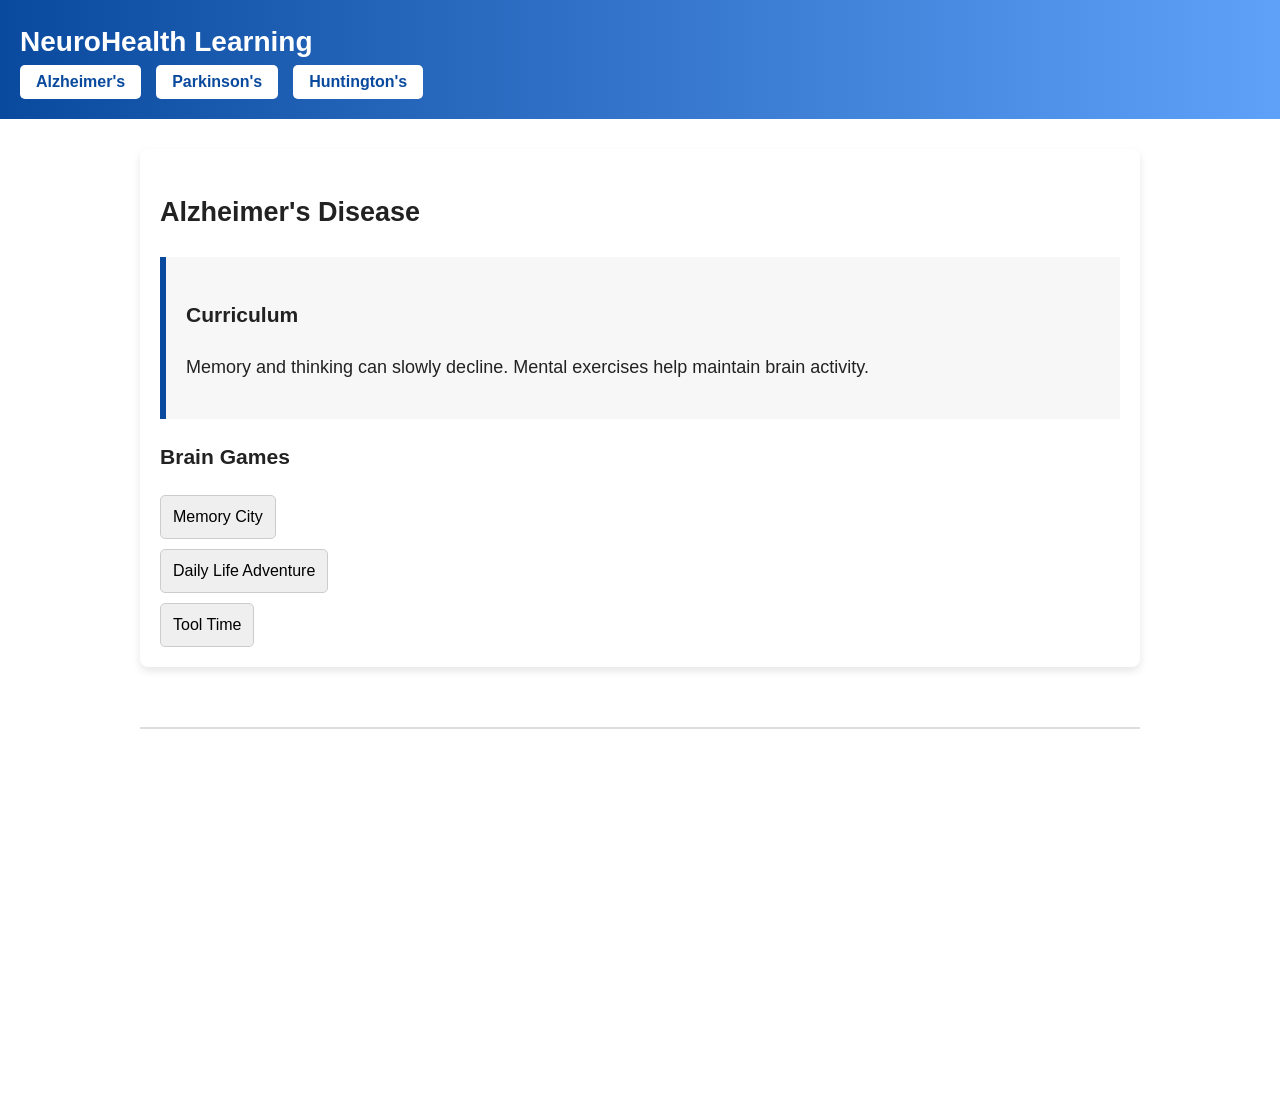
<file: index.html>
<!DOCTYPE html>
<html lang="en">
<head>
<meta charset="UTF-8">
<meta name="viewport" content="width=device-width, initial-scale=1.0">
<title>NeuroHealth Learning</title>
<link rel="stylesheet" href="styles.css">
</head>
<body>

<header>
<h1>NeuroHealth Learning</h1>
<nav>
<button onclick="showSection('alz')">Alzheimer's</button>
<button onclick="showSection('park')">Parkinson's</button>
<button onclick="showSection('hunt')">Huntington's</button>
</nav>
</header>

<main>
<section id="alz" class="disease">
<h2>Alzheimer's Disease</h2>
<div class="curriculum">
<h3>Curriculum</h3>
<p>Memory and thinking can slowly decline. Mental exercises help maintain brain activity.</p>
</div>
<div class="games">
<h3>Brain Games</h3>
<button onclick="startMemoryCity()">Memory City</button>
<button onclick="startStoryAdventure()">Daily Life Adventure</button>
<button onclick="startToolTime()">Tool Time</button>
</div>
</section>

<section id="park" class="disease hidden">
<h2>Parkinson's Disease</h2>
<div class="curriculum">
<h3>Curriculum</h3>
<p>Parkinson's affects movement and coordination. Exercises for rhythm, balance, and reaction can help.</p>
</div>
<div class="games">
<h3>Brain Games</h3>
<button onclick="startArrowDance()">Step in Rhythm</button>
<button onclick="startLabPrecision()">Lab Precision</button>
<button onclick="startMusicMarch()">Music March</button>
</div>
</section>

<section id="hunt" class="disease hidden">
<h2>Huntington's Disease</h2>
<div class="curriculum">
<h3>Curriculum</h3>
<p>Huntington's affects thinking, movement, and emotional control. Focus and pattern exercises help maintain mental flexibility.</p>
</div>
<div class="games">
<h3>Brain Games</h3>
<button onclick="startNumberTrain()">Number Train</button>
<button onclick="startRedLightGreenLight()">Red Light Green Light</button>
<button onclick="startShapeSafari()">Shape Safari</button>
</div>
</section>

<div id="gameArea"></div>
</main>

<script src="script.js"></script>
</body>
</html>
</file>
<file: styles.css>
body{
  font-family: Arial, Helvetica, sans-serif;
  margin:0;
  background:#fff;
  color:#222;
  line-height:1.6;
  font-size:18px;
}

header{
  background: linear-gradient(to right, #0a4a9e, #5fa1f9);
  color:white;
  padding:20px;
  position: sticky;
  top:0;
  z-index:1000;
}

header h1{
  margin:0;
  font-size:28px;
}

nav button{
  margin-right:10px;
  padding:8px 16px;
  font-size:16px;
  border:none;
  cursor:pointer;
  background:white;
  color:#0a4a9e;
  font-weight:600;
  border-radius:5px;
  transition: 0.3s;
}

nav button:hover{
  background:#0a4a9e;
  color:white;
}

main{
  max-width:1000px;
  margin:auto;
  padding:30px;
}

.disease{
  margin-bottom:60px;
  background:white;
  border-radius:8px;
  box-shadow: 0 4px 8px rgba(0,0,0,0.1);
  padding:20px;
  transition: 0.3s;
}

.disease:hover{
  box-shadow: 0 8px 16px rgba(0,0,0,0.2);
}

.hidden{
  display:none;
}

.curriculum{
  background:#f7f7f7;
  border-left:6px solid #0a4a9e;
  padding:20px;
  margin-top:20px;
}

.games button{
  display:block;
  margin-top:10px;
  padding:12px;
  font-size:16px;
  cursor:pointer;
  border-radius:5px;
  border:1px solid #ccc;
  transition:0.3s;
}

.games button:hover{
  background:#0a4a9e;
  color:white;
}

#gameArea{
  margin-top:40px;
  padding:20px;
  border-top:2px solid #ddd;
  min-height:300px;
  position: relative;
}

/* Tiles and images for Alzheimer’s memory game */
.tile{
  width:80px;
  height:80px;
  margin:5px;
  display:inline-block;
  border-radius:8px;
  background-size:cover;
  cursor:pointer;
  transition: transform 0.3s, box-shadow 0.3s;
}

.tile:hover{
  transform:scale(1.1);
  box-shadow:0 4px 12px rgba(0,0,0,0.3);
}

/* Feedback graphics */
.feedback{
  position:absolute;
  top:50%;
  left:50%;
  transform:translate(-50%, -50%);
  font-size:60px;
  font-weight:bold;
  opacity:0;
  transition:opacity 0.5s;
}

.feedback.show{
  opacity:1;
}
</file>
